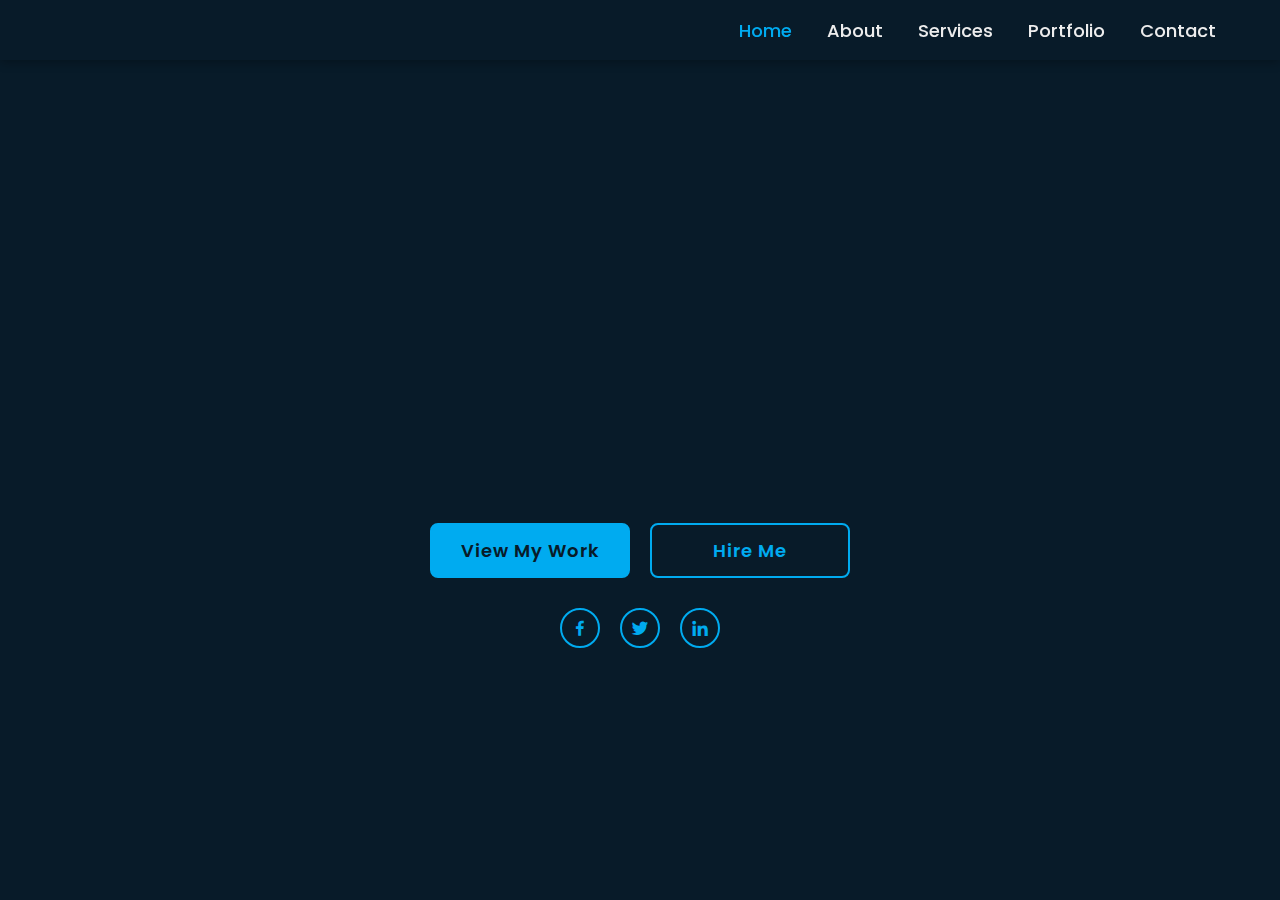
<file: index.html>
<!DOCTYPE html>
<html lang="en">
<head>
  <meta charset="utf-8">
  <meta name="viewport" content="width=device-width, initial-scale=1.0">
  <link rel="stylesheet" href="portfolio.css">
  <link href="https://unpkg.com/boxicons@2.1.4/css/boxicons.min.css" rel="stylesheet">
  <title>Portfolio Website | Seun O. Abiodun</title>
</head>
<body>
  <header class="header">
      <a href="index.html" class="logo">Seun O. A.</a>
      
      <!-- Hamburger Menu Icon -->
      <div class="menu-icon">
          <span></span>
          <span></span>
          <span></span>
      </div>
      
      <nav class="navbar">
          <a href="index.html" class="active">Home</a>
          <a href="about.html">About</a>
          <a href="services.html">Services</a>
          <a href="portfolio.html">Portfolio</a>
          <a href="contact.html">Contact</a>
      </nav>
  </header>

  <section class="home" id="home">
    <div class="home-content">
      <h1>Hello, I’m Seun Abiodun</h1>
      <h3>Frontend & WordPress Developer</h3>
      <p>I am Seun Abiodun, a passionate Frontend Developer with over three years of experience building interactive, responsive, and SEO-optimized websites. I specialize in HTML, CSS, JavaScript, WordPress, and modern web tools. I have taught and mentored over 200 students basic web development skills.</p>

      <div class="skillset-glow">
        <span>Skillset: HTML | CSS | JavaScript | WordPress | Digital Marketing</span>
      </div>

      <div class="home-imgHover">
        <img src="portrait.jpg" alt="Seun Abiodun">
      </div>  

      <div class="cta-group">
        <div class="btn-box">
          <a href="portfolio.html" class="btn">View My Work</a>
          <a href="contact.html" class="btn">Hire Me</a>
        </div>
        <div class="home-sci">
          <a href="https://facebook.com/blackmercury" target="_blank"><i class='bx bxl-facebook'></i></a>
          <a href="https://x.com/coach_laolu" target="_blank"><i class='bx bxl-twitter'></i></a>
          <a href="https://linkedin.com/in/oluwaseun-oladipupo-abiodun" target="_blank"><i class='bx bxl-linkedin'></i></a>
        </div>
      </div>
    </div>
  </section>
  <script src="menu.js"></script>
</body>
</html>
</file>
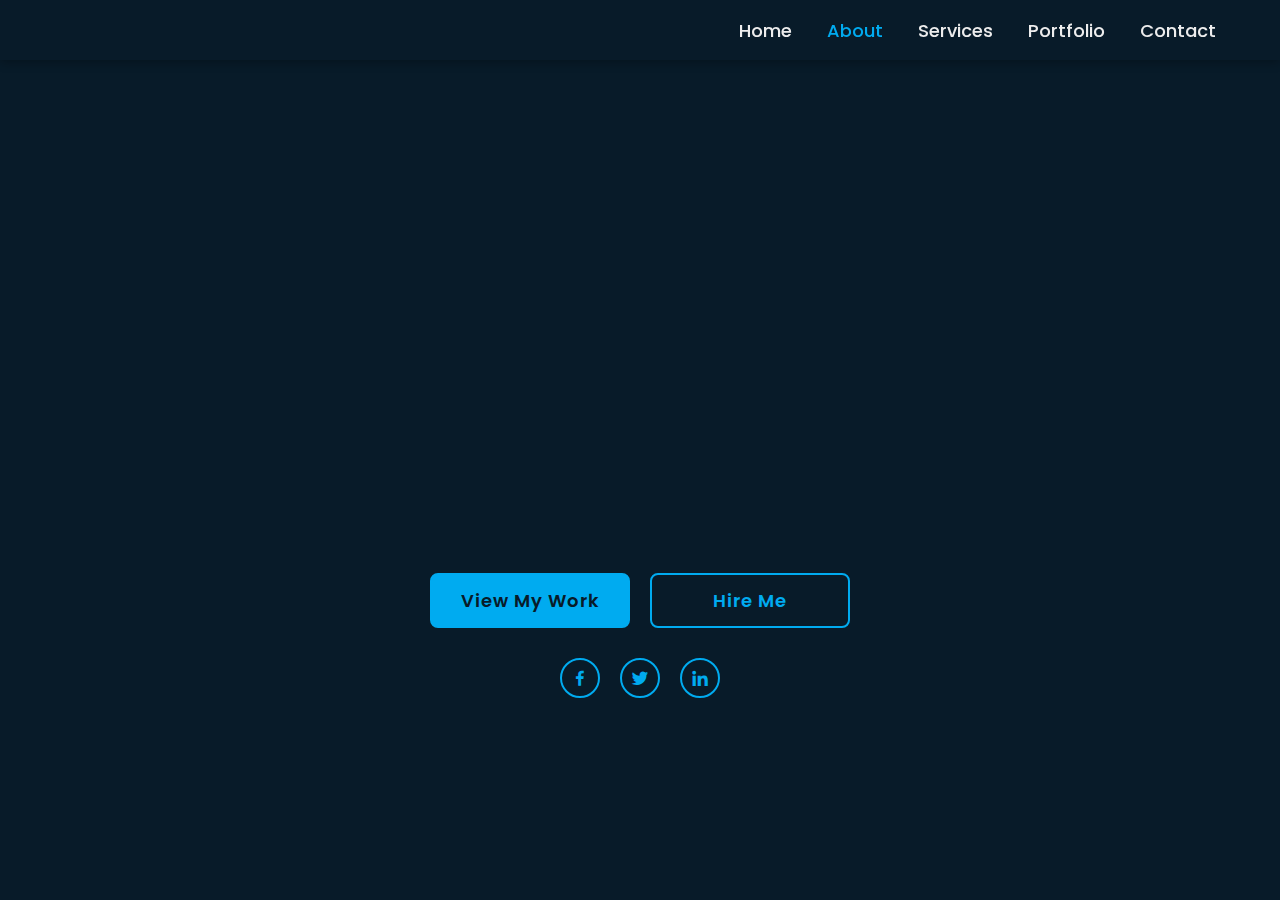
<file: about.html>
<!DOCTYPE html>
<html lang="en">
<head>
    <meta charset="UTF-8">
    <title>About Me | Seun O. Abiodun</title>
    <link rel="stylesheet" href="portfolio.css">
    <link href='https://unpkg.com/boxicons@2.1.4/css/boxicons.min.css' rel='stylesheet'>
</head>
<body>
    <header class="header">
      <a href="index.html" class="logo">Seun O. A.</a>
      
      <!-- Hamburger Menu Icon -->
      <div class="menu-icon">
          <span></span>
          <span></span>
          <span></span>
      </div>
      
      <nav class="navbar">
          <a href="index.html">Home</a>
          <a href="#" class="active">About</a>
          <a href="services.html">Services</a>
          <a href="portfolio.html">Portfolio</a>
          <a href="contact.html">Contact</a>
      </nav>
    </header>

    <section class="home" id="about">
        <div class="home-content">
            <h1>About Me</h1>
            <p>
                I design and build clean, responsive, and user-friendly websites that bring ideas to life. 
                With over three years of hands-on experience, I’ve helped businesses and organizations 
                establish a strong digital presence through modern web development, WordPress optimisation, 
                and digital marketing. My focus is on creating websites that not only look great but also 
                deliver measurable results. I also teach web development to beginners, empowering them with 
                the skills to create their own digital solutions.
            </p>
            <p>
                I’ve worked on projects across industries — from corporate websites and logistics platforms 
                to non-profits and tech startups — ensuring every solution is tailored to client needs. 
                Let’s work together to turn your vision into a digital experience that connects and converts.
            </p>
            <div class="skillset-glow">
                    <span>Skillset:  HTML | CSS | JavaScript | WordPress | Digital Marketing | SEO & SEM Optimisation</span>
            </div>

            <section class="cta-group" id="cta">
                <div class="btn-box">
                    <a href="#portfolio" class="btn">View My Work</a>
                    <a href="#contact" class="btn">Hire Me</a>
                </div>

                <div class="home-sci">
                    <a href="https://facebook.com/blackmercury" target="_blank"><i class='bx bxl-facebook'></i></a>
                    <a href="https://x.com/coach_laolu" target="_blank"><i class='bx bxl-twitter'></i></a>
                    <a href="https://linkedin.com/in/oluwaseun-oladipupo-abiodun" target="_blank"><i class='bx bxl-linkedin'></i></a>
                </div>
            </section>

        <span class="home-imgHover">
            <img src="portrait.jpg" alt="Seun Abiodun" class="portrait-hover">
        </span>
    </section>
    <script src="menu.js"></script>
</body>
</html>
</file>
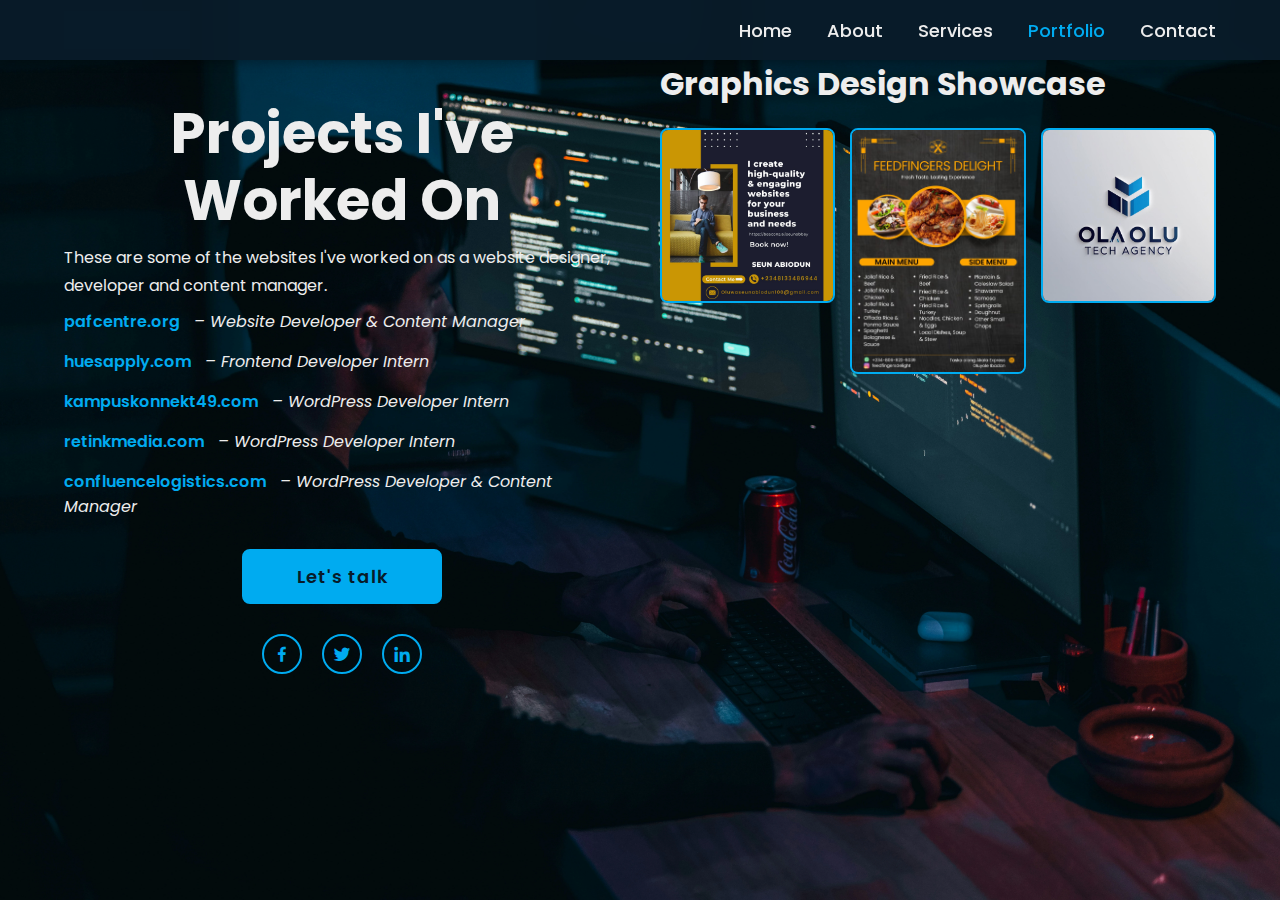
<file: portfolio.html>
<!DOCTYPE html>
<html lang="en">
<head>
  <meta charset="UTF-8" />
  <meta name="viewport" content="width=device-width, initial-scale=1.0" />
  <title>Portfolio | Seun O. Abiodun</title>
  <link rel="stylesheet" href="portfolio.css" />
  <link href='https://unpkg.com/boxicons@2.1.4/css/boxicons.min.css' rel='stylesheet'>
</head>
<body>
  <header class="header">
    <a href="index.html" class="logo">Seun O. A.</a>
    <div class="menu-icon">
        <span></span>
        <span></span>
        <span></span>
    </div>
    <nav class="navbar">
      <a href="index.html">Home</a>
      <a href="about.html">About</a>
      <a href="services.html">Services</a>
      <a href="#" class="active">Portfolio</a>
      <a href="contact.html">Contact</a>
    </nav>
  </header>

  <section class="portfolio-section" id="portfolio">
    <div class="portfolio-left">
      <h1>Projects I've Worked On</h1>
      <p>These are some of the websites I've worked on as a website designer, developer and content manager.</p>

      <div class="portfolio-list">
        <div class="portfolio-item">
          <a href="https://pafcentre.org" target="_blank">pafcentre.org</a>
          <span>– Website Developer & Content Manager</span>
        </div>
        <div class="portfolio-item">
          <a href="https://huesapply.com" target="_blank">huesapply.com</a>
          <span>– Frontend Developer Intern</span>
        </div>
        <div class="portfolio-item">
          <a href="https://kampuskonnekt49.com" target="_blank">kampuskonnekt49.com</a>
          <span>– WordPress Developer Intern</span>
        </div>
        <div class="portfolio-item">
          <a href="https://retinkmedia.com" target="_blank">retinkmedia.com</a>
          <span>– WordPress Developer Intern</span>
        </div>
        <div class="portfolio-item">
          <a href="https://confluencelogistics.com" target="_blank">confluencelogistics.com</a>
          <span>– WordPress Developer & Content Manager</span>
        </div>
      </div>

      <div class="cta-group">
        <div class="btn-box">
          <a href="#contact" class="btn">Let's talk</a>
        </div>

        <div class="home-sci">
            <a href="https://facebook.com/blackmercury" target="_blank"><i class='bx bxl-facebook'></i></a>
            <a href="https://x.com/coach_laolu" target="_blank"><i class='bx bxl-twitter'></i></a>
            <a href="https://linkedin.com/in/oluwaseun-oladipupo-abiodun" target="_blank"><i class='bx bxl-linkedin'></i></a>
        </div>
      </div>
    </div>

    <div class="portfolio-right">
      <h2>Graphics Design Showcase</h2>
      <div class="canva-gallery">
        <img src="canva/graphic1.jpg" alt="Design 1" />
        <img src="canva/graphic2.jpg" alt="Design 2" />
        <img src="canva/graphic3.jpg" alt="Design 3" />
        <!-- Add more as needed -->
      </div>
    </div>
  </section>
  <script src="menu.js"></script>
</body>
</html>
</file>
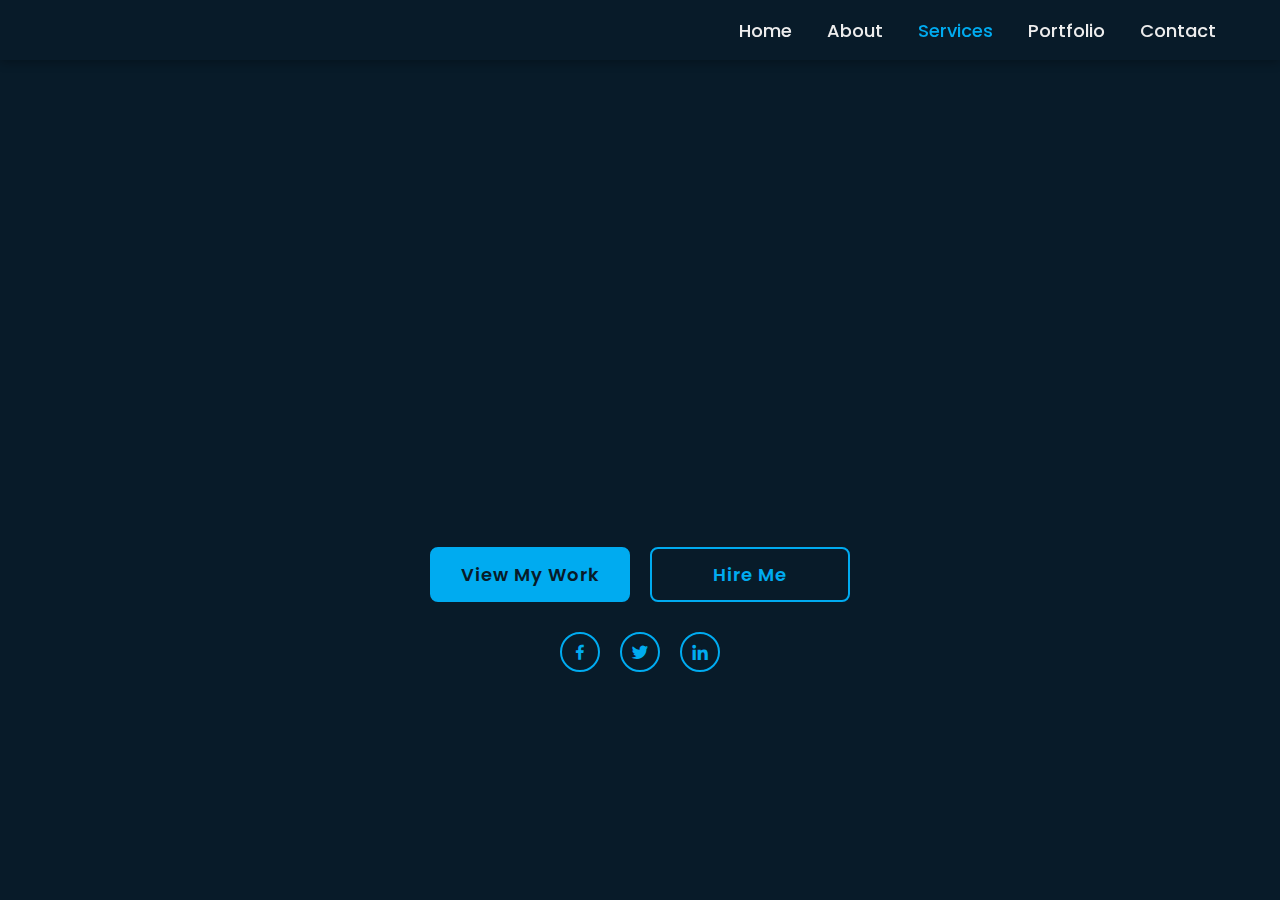
<file: services.html>
<!DOCTYPE html>
<html lang="en">
<head>
    <meta charset="UTF-8">
    <title>Services | Seun O. Abiodun</title>
    <link rel="stylesheet" href="portfolio.css">
    <link href='https://unpkg.com/boxicons@2.1.4/css/boxicons.min.css' rel='stylesheet'>
</head>
<body>
    <header class="header">
        <a href="index.html" class="logo">Seun O. A.</a>
        <nav class="navbar">
            <a href="index.html">Home</a>
            <a href="about.html">About</a>
            <a href="#" class="active">Services</a>
            <a href="portfolio.html">Portfolio</a>
            <a href="contact.html">Contact</a>
        </nav>
    </header>

    <section class="home" id="services">
        <div class="home-content">
            <h1>My Services</h1>
            <ul>
                <li>🔧 Website Design and Development (HTML, CSS, JS)</li>
                <li>📦 WordPress & Wix Customization</li>
                <li>🚀 SEO & SEM Optimization</li>
                <li>🔒 Website Maintenance & Performance Tuning</li>
                <li>📱 Mobile-Friendly UI/UX Design</li>
            </ul>
            <div class="skillset-glow">
                    <span>Skillset:  HTML | CSS | JavaScript | WordPress | Digital Marketing</span>
            </div>
            <section class="cta-group" id="cta">
                <div class="btn-box">
                    <a href="#portfolio" class="btn">View My Work</a>
                    <a href="#contact" class="btn">Hire Me</a>
                </div>

                <div class="home-sci">
                    <a href="https://facebook.com/blackmercury" target="_blank"><i class='bx bxl-facebook'></i></a>
                    <a href="https://x.com/coach_laolu" target="_blank"><i class='bx bxl-twitter'></i></a>
                    <a href="https://linkedin.com/in/oluwaseun-oladipupo-abiodun" target="_blank"><i class='bx bxl-linkedin'></i></a>
                </div>
            </section>

        <span class="home-imgHover">
            <img src="Portrait.jpg" alt="Seun Abiodun" class="portrait-hover">
        </span>
    </section>
</body>
</html>
</file>
<file: portfolio.css>
@import url('https://fonts.googleapis.com/css2?family=Poppins:wght@300;400;500;600;700;800;900&display=swap');

html {
  scroll-behavior: smooth;
  scroll-padding-top: 100px;
}

* {
  margin: 0;
  padding: 0;
  box-sizing: border-box;
  font-family: 'Poppins', sans-serif;
}

body {
  color: #ededed;
  background: url('mohammad-rahmani.webp') no-repeat center center / cover;
  overflow-x: auto;
  overflow-y: auto;
  font-size: 16px;
}

.home,
.portfolio-section,
.form-container, 
#about, 
#services {
  background: url('mohammad-rahmani.webp') no-repeat center center / cover;
  background-attachment: fixed;
  min-height: 100vh;
  min-width: auto;
  position: relative;
}

/* Header */
.header {
  position: fixed;
  top: 0;
  width: 100%;
  height: 60px;
  padding: 15px 5%;
  background: rgba(8, 27, 41, 0.95);
  backdrop-filter: blur(10px);
  box-shadow: 0 2px 10px rgba(0, 0, 0, 0.3);
  display: flex;
  justify-content: space-between;
  align-items: center;
  z-index: 1000;
}

.logo {
  position: relative;
  font-size: 25px;
  color: #ededed;
  text-decoration: none;
  font-weight: 600;
}

.logo::before {
  content: '';
  position: absolute;
  top: 0;
  right: 0;
  width: 100%;
  height: 100%;
  background: #081b29;
  animation: showRight 1s ease forwards;
  animation-delay: 4s;
}

.navbar {
  display: flex;
  align-items: center;
}

.navbar a {
  font-size: 18px;
  color: #ededed;
  text-decoration: none;
  font-weight: 500;
  margin-left: 35px;
  transition: color 0.3s ease;
}

.navbar a:hover,
.navbar a.active {
  color: #00abf0;
}

/* Hamburger Menu Icon */
.menu-icon {
  display: none;
  flex-direction: column;
  cursor: pointer;
  gap: 5px;
  z-index: 1001;
}

.menu-icon span {
  width: 25px;
  height: 3px;
  background: #00abf0;
  border-radius: 3px;
  transition: all 0.3s ease;
}

.menu-icon.active span:nth-child(1) {
  transform: rotate(45deg) translate(8px, 8px);
}

.menu-icon.active span:nth-child(2) {
  opacity: 0;
}

.menu-icon.active span:nth-child(3) {
  transform: rotate(-45deg) translate(7px, -7px);
}

/* Home & Content Sections */
.home {
  display: flex;
  align-items: center;
  justify-content: flex-start;
  padding: 20px 10% 20px;
}

.home-content {
  max-width: 1024px;
  width: 100%;
  padding-top: 20px;
  padding-bottom: 20px;
  z-index: 2;
}

.home-content h1,
.portfolio-left h1,
#services h1,
#about h1 {
  margin-top: 40px;
  font-size: 56px;
  font-weight: 700;
  line-height: 1.2;
  text-align: center;
}

.home-content h2,
.portfolio-right h2 {
  font-size: 32px;
}

.home-content h3 {
  margin-top: 10px;
  font-size: 24px;
  font-weight: 600;
  color: #00abf0;
}

.home-content p,
.portfolio-left p,
#about p,
#services p {
  position: relative;
  font-size: 16px;
  line-height: 1.7;
  margin: 10px 0;
  max-width: 100%;
}

.home-content ul {
  font-size: 16px;
  line-height: 1.8;
  padding-left: 20px;
}

.home-content ul li {
  margin-bottom: 10px;
}

/* Animations for home content */
.home-content h1::before,
.home-content h3::before,
.home-content p::before,
.home-content .btn-box::before {
  content: '';
  position: absolute;
  top: 0;
  right: 0;
  width: 100%;
  height: 100%;
  background: #081b29;
  animation: showRight 1s ease forwards;
}

.home-content h1::before { animation-delay: 1s; }
.home-content h3::before { animation-delay: 1.3s; }
.home-content p::before { animation-delay: 1.6s; }
.home-content .btn-box::before { animation-delay: 1.9s; }

/* Portrait Image */
.home-imgHover {
  position: absolute;
  top: 0;
  right: 0;
  width: 510px;
  height: 100vh;
  background: transparent;
  transition: 3s;
  animation: manipActiveHover .1s forwards;
  animation-delay: 3s;
  pointer-events: none;
  opacity: 0;
  z-index: 1;
}

.home-imgHover:hover {
  background: #081b29;
  opacity: .6;
}

.home-imgHover::after {
  content: '';
  position: absolute;
  top: 0;
  right: 0;
  width: 120%;
  height: 100%;
  background: #081b29;
  animation: showRight 1s ease forwards;
  animation-delay: 3s;
  z-index: 100;
}

.home-imgHover img {
  width: 100%;
  height: 100vh;
  object-fit: cover;
  display: block;
}

.home-imgHover:hover img {
  transform: scale(1);
  transition: transform 0.5s ease;
}

/* Buttons */
.btn,
.btn-box a,
button {
  position: relative;
  display: inline-flex;
  justify-content: center;
  align-items: center;
  padding: 12px 28px;
  background: #00abf0;
  border: 2px solid #00abf0;
  border-radius: 8px;
  font-size: 18px;
  color: #081b29;
  text-decoration: none;
  font-weight: 600;
  letter-spacing: 1px;
  z-index: 1;
  overflow: hidden;
  transition: .5s;
  cursor: pointer;
  min-width: 200px;
}

.btn-box {
  margin-top: 20px;
  display: flex;
  justify-content: center;
  gap: 20px;
}

.btn-box a:hover {
  color: #00abf0;
}

.btn-box a:nth-child(2) {
  background: transparent;
  color: #00abf0;
}

.btn-box a:nth-child(2):hover {
  color: #081b29;
}

.btn-box a:nth-child(2)::before {
  background: #00abf0;
}

.btn-box a::before {
  content: '';
  position: absolute;
  top: 0;
  left: 0;
  width: 0;
  height: 100%;
  background: #081b29;
  z-index: -1;
  transition: .5s;
}

.btn-box a:hover::before {
  width: 100%;
}

/* CTA Group */
.cta-group {
  text-align: center;
  display: flex;
  flex-direction: column;
  align-items: center;
  gap: 20px;
  margin-top: 10px;
}

.cta-group .btn-box {
  display: flex;
  justify-content: center;
  gap: 20px;
}

.cta-group .home-sci {
  display: flex;
  justify-content: center;
  gap: 20px;
}

/* Social Icons */
.home-sci {
  display: flex;
  justify-content: center;
  gap: 20px;
  margin-top: 10px;
  margin-bottom: 20px;
  padding-bottom: 20px;
  z-index: 2;
  align-items: center;
}

.home-sci a {
  position: relative;
  display: inline-flex;
  justify-content: center;
  align-items: center;
  width: 40px;
  height: 40px;
  border: 2px solid #00abf0;
  border-radius: 50%;
  font-size: 20px;
  color: #00abf0;
  text-decoration: none;
  transition: 0.4s;
  overflow: hidden;
}

.home-sci a:hover {
  background: #00abf0;
  color: #081b29;
}

.home-sci a::before {
  content: '';
  position: absolute;
  width: 100%;
  height: 100%;
  background: #00abf0;
  border-radius: 50%;
  transform: scale(0);
  transition: transform 0.4s ease;
  z-index: -1;
}

.home-sci a:hover::before {
  transform: scale(1);
}

/* Contact Form */
.form-container {
  display: flex;
  flex-direction: column;
  align-items: center;
  justify-content: space-evenly;
  min-height: 100vh;
  padding: 120px 5% 40px;
}

#contact {
  scroll-margin-top: 100px;
}

label {
  margin: 5px;
  color: #ededed;
  font-size: 16px;
}

input, textarea, select {
  width: 80%;
  margin: 5px auto;
  padding: 5px;
  display: block;
  border-radius: 4px;
  border: 1px solid #00abf0;
  background-color: #081b29;
  color: #ededed;
}

select:focus {
  outline: none;
  border-color: #00abf0;
  background-color: #0e2e43;
}

.submit-row {
  display: flex;
  align-items: center;
  justify-content: center;
  gap: 20px;
  margin-top: 30px;
  flex-wrap: nowrap;
}

.submit-row button { 
  margin: 0; 
}

.submit-row .home-sci {
  display: flex;
  gap: 15px;
  margin: 0;
}

/* Portfolio Page */
.portfolio-section {
  display: flex;
  min-height: 100vh;
  padding: 40px 5% 40px;
  color: #ededed;
  gap: 40px;
}

.portfolio-left {
  flex: 1;
  padding-top: 20px;
}

.portfolio-right {
  flex: 1;
  max-height: calc(100vh - 160px);
  overflow-y: auto;
  padding-top: 20px;
}

.portfolio-list {
  margin-top: 10px;
  display: flex;
  flex-direction: column;
  gap: 15px;
}

.portfolio-item a {
  color: #00abf0;
  font-weight: 600;
  text-decoration: none;
}

.portfolio-item span {
  margin-left: 10px;
  font-style: italic;
}

/* Graphics Gallery */
.canva-gallery {
  margin-top: 20px;
  display: grid;
  grid-template-columns: repeat(auto-fit, minmax(150px, 1fr));
  gap: 15px;
}

.canva-gallery img {
  width: 100%;
  height: auto;
  border-radius: 8px;
  border: 2px solid #00abf0;
  transition: transform 0.3s ease, box-shadow 0.3s ease;
}

.canva-gallery img:hover {
  transform: scale(1.05);
  box-shadow: 0 4px 15px rgba(0, 171, 240, 0.3);
}

/* Skillset Glow */
.skillset-glow {
  margin: 5px 0 0;
  overflow: hidden;
  white-space: nowrap;
  max-width: 80%;
  text-align: left;
}

.skillset-glow span {
  display: inline-block;
  padding: 0 10px;
  font-size: 18px;
  font-weight: 600;
  color: #00abf0;
  text-shadow: 0 0 6px #00abf0, 0 0 12px rgba(0, 171, 240, 0.7);
  animation: marquee 15s linear infinite, softGlow 3s ease-in-out infinite alternate;
}

.skillset-glow:hover span {
  animation-play-state: paused;
}

/* Animations */
@keyframes showRight {
  100% { width: 0; }
}

@keyframes manipActiveHover {
  100% { pointer-events: auto; }
}

@keyframes marquee {
  0%   { transform: translateX(100%); }
  30%  { transform: translateX(0); }
  60%  { transform: translateX(0); }
  100% { transform: translateX(-100%); }
}

@keyframes softGlow {
  from {
    text-shadow: 0 0 6px #00abf0, 0 0 12px rgba(0, 171, 240, 0.7);
  }
  to {
    text-shadow: 0 0 10px #33d4ff, 0 0 20px rgba(51, 212, 255, 0.8);
  }
}

/* ========================================
   MOBILE RESPONSIVE (≤ 900px)
   iPhone 12 Pro (390x844), Galaxy S8+ (360x740), etc.
   ======================================== */
@media screen and (max-width: 900px) {
  /* Typography */
  .home-content h1,
  .portfolio-left h1,
  #services h1,
  #about h1 {
    font-size: 32px;
    margin-top: 10px;
  }

  .home-content h2,
  .portfolio-right h2,
  #services h2,
  #about h2 {
    font-size: 24px;
    text-align: center;
  }

  .home-content h3 {
    font-size: 18px;
  }

  .home-content p,
  .portfolio-left p,
  #about p,
  #services p {
    max-width: 100%;
  }

  /* Header */
  .header {
    height: 70px;
    padding: 15px 5%;
  }

  .logo {
    font-size: 20px;
  }

  /* Show hamburger menu */
  .menu-icon {
    display: flex;
  }

  /* Mobile navbar */
  .navbar {
    position: fixed;
    top: 70px;
    left: -100%;
    width: 100%;
    height: calc(100vh - 70px);
    background: rgba(8, 27, 41, 0.98);
    flex-direction: column;
    justify-content: flex-start;
    align-items: center;
    padding-top: 50px;
    gap: 30px;
    transition: left 0.3s ease;
    z-index: 999;
  }

  .navbar.active {
    left: 0;
  }

  .navbar a {
    font-size: 20px;
    margin: 0;
    padding: 15px 30px;
    width: 80%;
    text-align: center;
    border-bottom: 1px solid rgba(0, 171, 240, 0.2);
  }

  .navbar a:hover {
    background: rgba(0, 171, 240, 0.1);
    border-radius: 8px;
  }

  /* Content sections */
  .home {
    padding: 40px 5% 40px;
    overflow-y: auto;
    overflow-x: hidden;
  }

  .home-content {
    padding-top: 20px;
  }

  /* Buttons - uniform sizing */
  .btn,
  .btn-box a,
  button {
    font-size: 16px;
    padding: 12px 24px;
    min-width: 160px;
  }

  .cta-group {
    margin-top: 30px;
    gap: 20px;
  }

  .cta-group .btn-box {
    flex-direction: column;
    gap: 15px;
    width: 100%;
  }

  .btn-box {
    width: 100%;
    flex-direction: column;
    gap: 15px;
  }

  .btn-box a {
    width: 100%;
    max-width: 300px;
    margin: 0 auto;
  }

  /* Social icons - uniform sizing */
  .home-sci {
    gap: 20px;
  }

  .home-sci a {
    width: 40px;
    height: 40px;
    font-size: 20px;
  }

  .skillset-glow {
    max-width: 100%;
  }

  .skillset-glow span {
    font-size: 14px;
  }

  /* Portfolio mobile layout */
  .portfolio-section {
    flex-direction: column;
    padding: 100px 5% 40px;
    overflow-y: auto;
    overflow-x: hidden;
  }

  .portfolio-left,
  .portfolio-right {
    flex: none;
    width: 100%;
    max-height: none;
    padding-top: 20px;
  }

  /* Horizontal scrolling gallery */
  .canva-gallery {
    display: flex;
    flex-wrap: nowrap;
    overflow-x: auto;
    gap: 15px;
    padding-bottom: 15px;
    scroll-snap-type: x mandatory;
    -webkit-overflow-scrolling: touch;
  }

  .canva-gallery::-webkit-scrollbar {
    height: 10px;
  }

  .canva-gallery::-webkit-scrollbar-track {
    background: rgba(8, 27, 41, 0.8);
    border-radius: 5px;
  }

  .canva-gallery::-webkit-scrollbar-thumb {
    background: #00abf0;
    border-radius: 5px;
    border: 2px solid rgba(8, 27, 41, 0.8);
  }

  .canva-gallery::-webkit-scrollbar-thumb:hover {
    background: #33d4ff;
  }

  .canva-gallery img {
    min-width: 280px;
    max-width: 280px;
    height: 400px;
    object-fit: cover;
    scroll-snap-align: start;
    flex-shrink: 0;
  }

  /* Contact form */
  .form-container {
    padding: 100px 5% 40px;
    overflow-y: auto;
  }

  input, textarea, select {
    width: 100%;
    font-size: 16px;
  }

  .submit-row {
    flex-direction: column;
    gap: 15px;
  }

  /* Disable fixed background on mobile */
  .home,
  .portfolio-section,
  .form-container,
  #about, 
  #services {
    background-attachment: scroll;
  }

  .home-imgHover {
    display: none !important;
  }
}

/* ========================================
   TABLET RESPONSIVE (901px - 1024px)
   ======================================== */
@media screen and (min-width: 901px) and (max-width: 1024px) {
  .home-imgHover {
    width: 200px;
    right: 20px;
  }

  .navbar a {
    margin-left: 20px;
    font-size: 16px;
  }

  .home-content h1,
  .portfolio-left h1,
  #services h1,
  #about h1 {
    font-size: 42px;
  }

  .home-content h2,
  .portfolio-right h2 {
    font-size: 28px;
  }

  .home-content h3 {
    font-size: 20px;
  }

  .canva-gallery img {
    min-width: 200px;
    max-width: 200px;
    height: 300px;
    object-fit: cover;
  }

}
</file>
